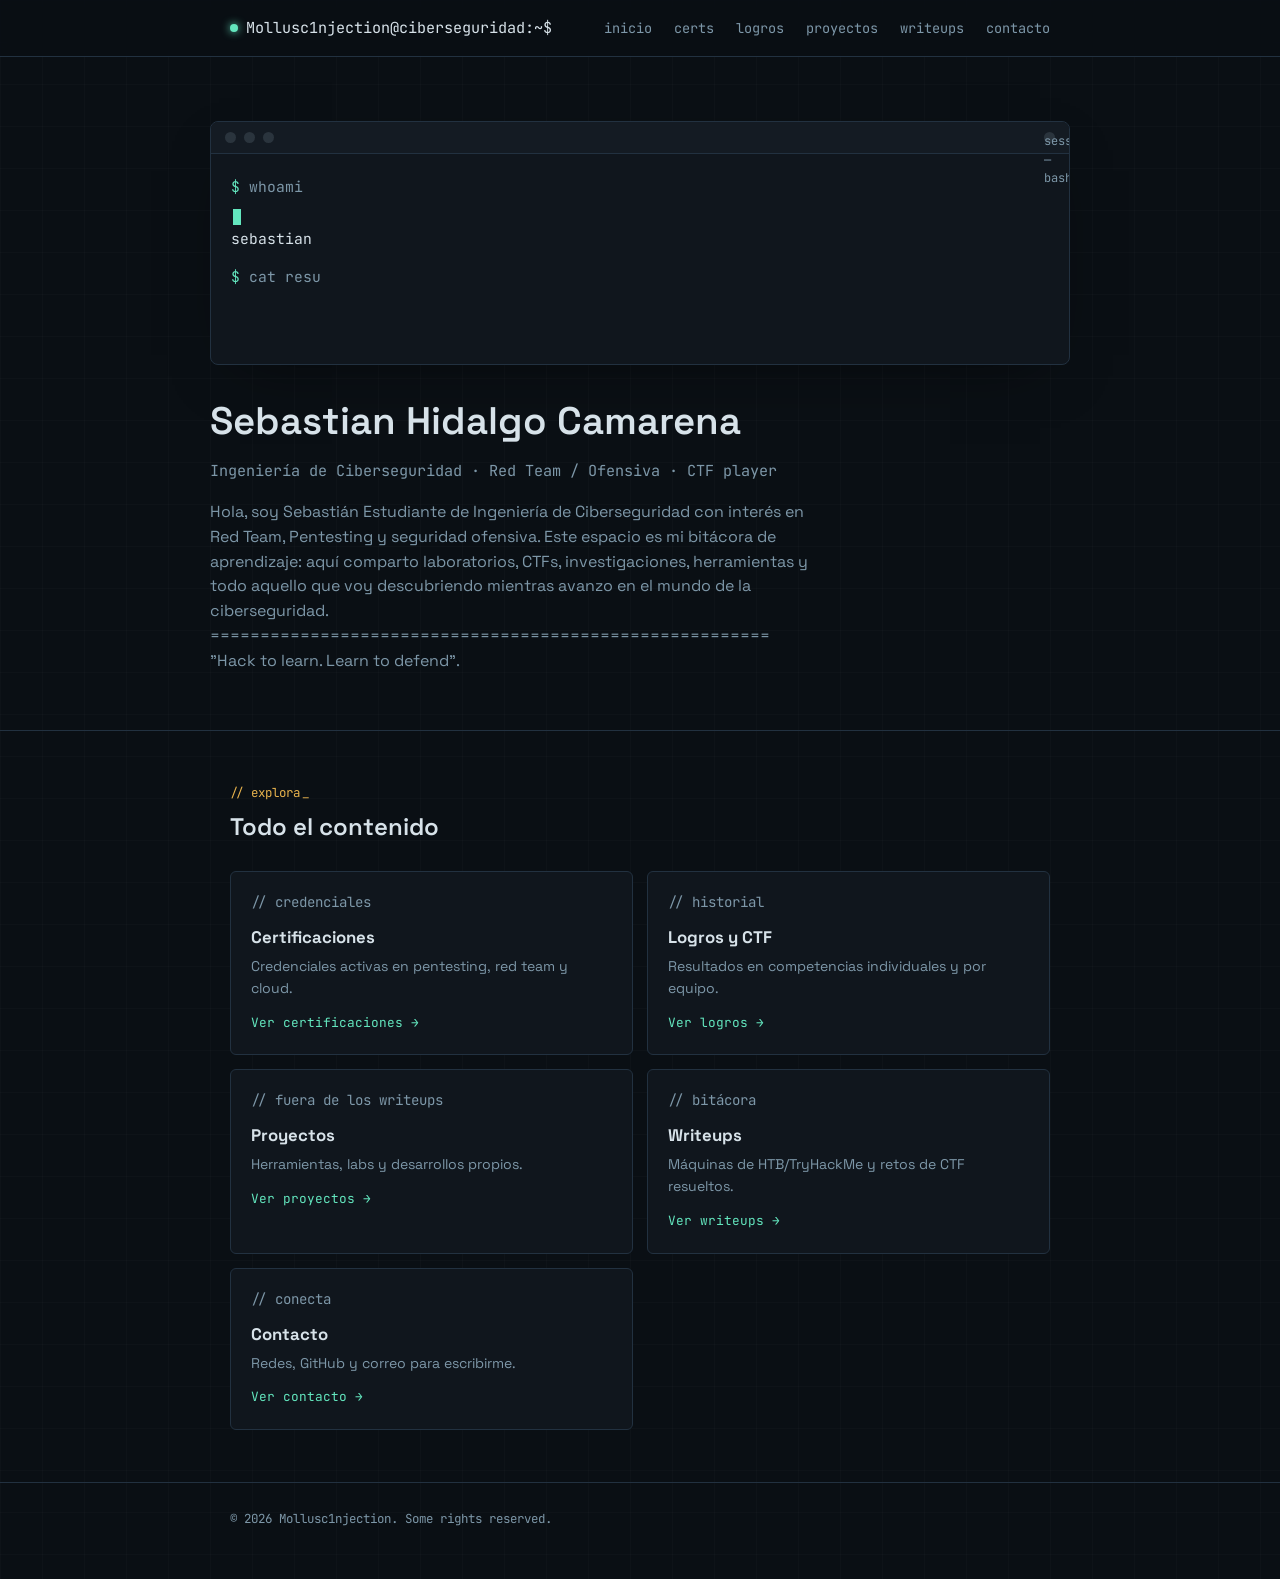
<file: index.html>
<!DOCTYPE html>
<html lang="es">
<head>
<meta charset="UTF-8">
<meta name="viewport" content="width=device-width, initial-scale=1">
<title>Sebastian — Ingeniería de Ciberseguridad</title>
<meta name="description" content="Portafolio de ciberseguridad: writeups, certificaciones y proyectos.">
<link rel="preconnect" href="https://fonts.googleapis.com">
<link href="https://fonts.googleapis.com/css2?family=Space+Grotesk:wght@500;600;700&family=JetBrains+Mono:wght@400;500;600&display=swap" rel="stylesheet">
<link rel="stylesheet" href="assets/css/style.css">
</head>
<body>

<nav class="nav">
  <div class="wrap">
    <div class="brand"><span class="dot"></span> Mollusc1njection@ciberseguridad:~$</div>
    <button class="nav-toggle" id="navToggle" aria-label="Abrir menú" aria-expanded="false">menu</button>
    <ul class="nav-links" id="navLinks">
      <li><a href="index.html">inicio</a></li>
      <li><a href="certificaciones.html">certs</a></li>
      <li><a href="logros.html">logros</a></li>
      <li><a href="proyectos.html">proyectos</a></li>
      <li><a href="writeups.html">writeups</a></li>
      <li><a href="contacto.html">contacto</a></li>
    </ul>
  </div>
</nav>

<header class="hero wrap">
  <div class="terminal">
    <div class="terminal-bar">
      <span></span><span></span><span></span>
      <span class="id">session — bash</span>
    </div>
    <div class="terminal-body" id="termBody">
      
    </div>
  </div>

  <h1 class="hero-title">Sebastian Hidalgo Camarena</h1>
  <p class="hero-role">Ingeniería de Ciberseguridad · Red Team / Ofensiva · CTF player</p>
  <p style="color:var(--muted); max-width:60ch;">
Hola, soy Sebastián
Estudiante de Ingeniería de Ciberseguridad con interés en Red Team, Pentesting y seguridad ofensiva.
Este espacio es mi bitácora de aprendizaje: aquí comparto laboratorios, CTFs, investigaciones, herramientas y todo aquello que voy descubriendo mientras avanzo en el mundo de la ciberseguridad.
========================================================
"Hack to learn. Learn to defend".

  </p>
</header>

<section>
  <div class="wrap">
    <div class="section-head">
      <p class="section-tag">// explora</p>
      <h2 class="section-title">Todo el contenido</h2>
    </div>
    <div class="teaser-grid">

      <a class="teaser-card" href="certificaciones.html">
        <p class="teaser-tag">// credenciales</p>
        <h3>Certificaciones</h3>
        <p>Credenciales activas en pentesting, red team y cloud.</p>
        <span class="go">Ver certificaciones →</span>
      </a>

      <a class="teaser-card" href="logros.html">
        <p class="teaser-tag">// historial</p>
        <h3>Logros y CTF</h3>
        <p>Resultados en competencias individuales y por equipo.</p>
        <span class="go">Ver logros →</span>
      </a>

      <a class="teaser-card" href="proyectos.html">
        <p class="teaser-tag">// fuera de los writeups</p>
        <h3>Proyectos</h3>
        <p>Herramientas, labs y desarrollos propios.</p>
        <span class="go">Ver proyectos →</span>
      </a>

      <a class="teaser-card" href="writeups.html">
        <p class="teaser-tag">// bitácora</p>
        <h3>Writeups</h3>
        <p>Máquinas de HTB/TryHackMe y retos de CTF resueltos.</p>
        <span class="go">Ver writeups →</span>
      </a>

      <a class="teaser-card" href="contacto.html">
        <p class="teaser-tag">// conecta</p>
        <h3>Contacto</h3>
        <p>Redes, GitHub y correo para escribirme.</p>
        <span class="go">Ver contacto →</span>
      </a>

    </div>
  </div>
</section>

<footer>
  <div class="wrap">
    © <span id="year"></span>  Mollusc1njection. Some rights reserved.
  </div>
</footer>

<script src="assets/js/main.js"></script>
</body>
</html>
</file>
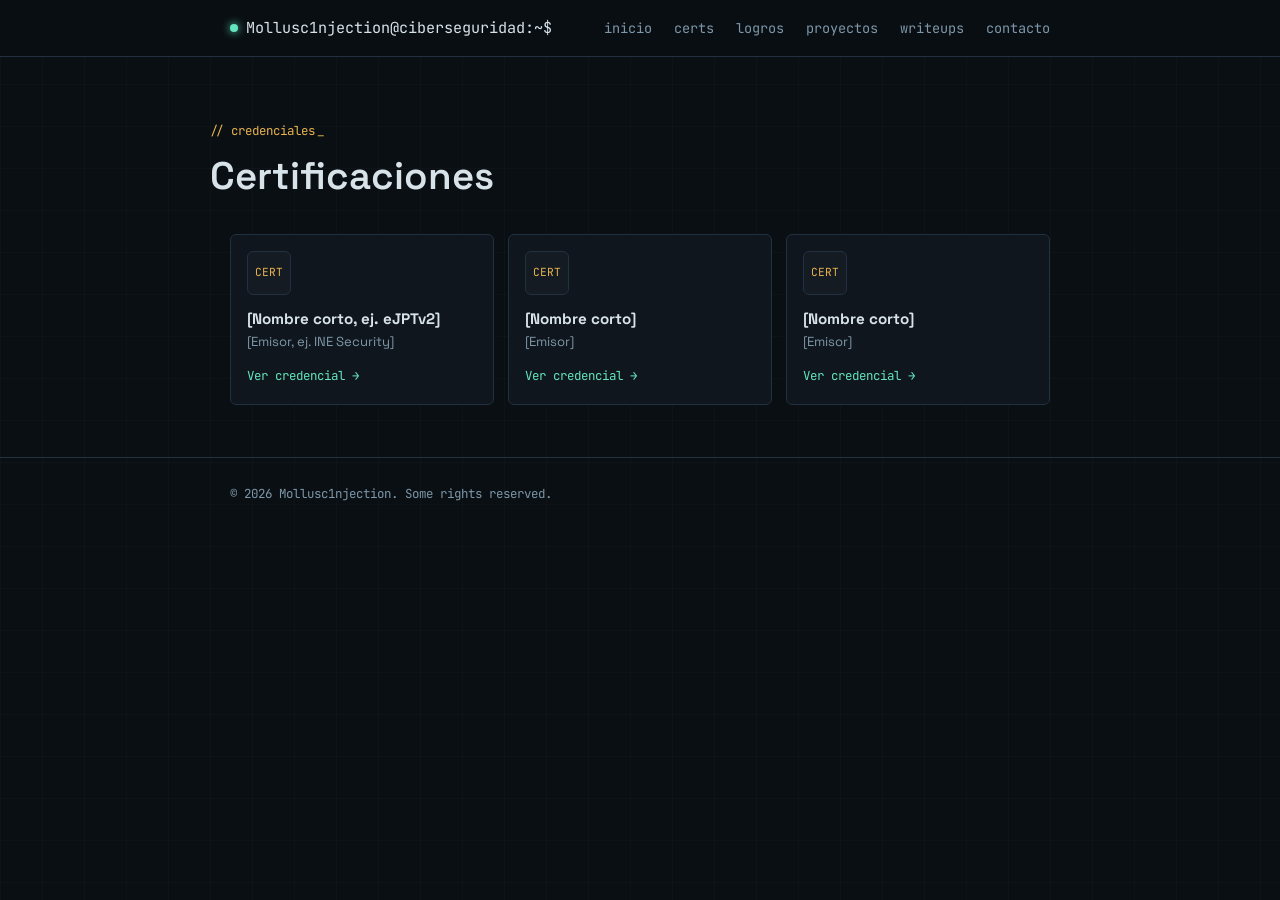
<file: certificaciones.html>
<!DOCTYPE html>
<html lang="es">
<head>
<meta charset="UTF-8">
<meta name="viewport" content="width=device-width, initial-scale=1">
<title>Certificaciones — Sebastian</title>
<link rel="preconnect" href="https://fonts.googleapis.com">
<link href="https://fonts.googleapis.com/css2?family=Space+Grotesk:wght@500;600;700&family=JetBrains+Mono:wght@400;500;600&display=swap" rel="stylesheet">
<link rel="stylesheet" href="assets/css/style.css">
</head>
<body>

<nav class="nav">
  <div class="wrap">
    <div class="brand"><span class="dot"></span> Mollusc1njection@ciberseguridad:~$</div>
    <button class="nav-toggle" id="navToggle" aria-label="Abrir menú" aria-expanded="false">menu</button>
    <ul class="nav-links" id="navLinks">
      <li><a href="index.html">inicio</a></li>
      <li><a href="certificaciones.html">certs</a></li>
      <li><a href="logros.html">logros</a></li>
      <li><a href="proyectos.html">proyectos</a></li>
      <li><a href="writeups.html">writeups</a></li>
      <li><a href="contacto.html">contacto</a></li>
    </ul>
  </div>
</nav>

<header class="hero wrap" style="padding-bottom:10px;">
  <p class="section-tag">// credenciales</p>
  <h1 class="hero-title" style="margin-top:0;">Certificaciones</h1>
</header>

<section style="border-top:none; padding-top:10px;">
  <div class="wrap">
    <div class="cert-grid">

      <div class="cert-card">
        <div class="cert-badge">CERT</div>
        <h3>[Nombre corto, ej. eJPTv2]</h3>
        <p>[Emisor, ej. INE Security]</p>
        <a href="#" target="_blank" rel="noopener">Ver credencial →</a>
      </div>

      <div class="cert-card">
        <div class="cert-badge">CERT</div>
        <h3>[Nombre corto]</h3>
        <p>[Emisor]</p>
        <a href="#" target="_blank" rel="noopener">Ver credencial →</a>
      </div>

      <div class="cert-card">
        <div class="cert-badge">CERT</div>
        <h3>[Nombre corto]</h3>
        <p>[Emisor]</p>
        <a href="#" target="_blank" rel="noopener">Ver credencial →</a>
      </div>


    </div>
  </div>
</section>

<footer>
  <div class="wrap">
    © <span id="year"></span>  Mollusc1njection. Some rights reserved.
  </div>
</footer>

<script src="assets/js/main.js"></script>
</body>
</html>
</file>
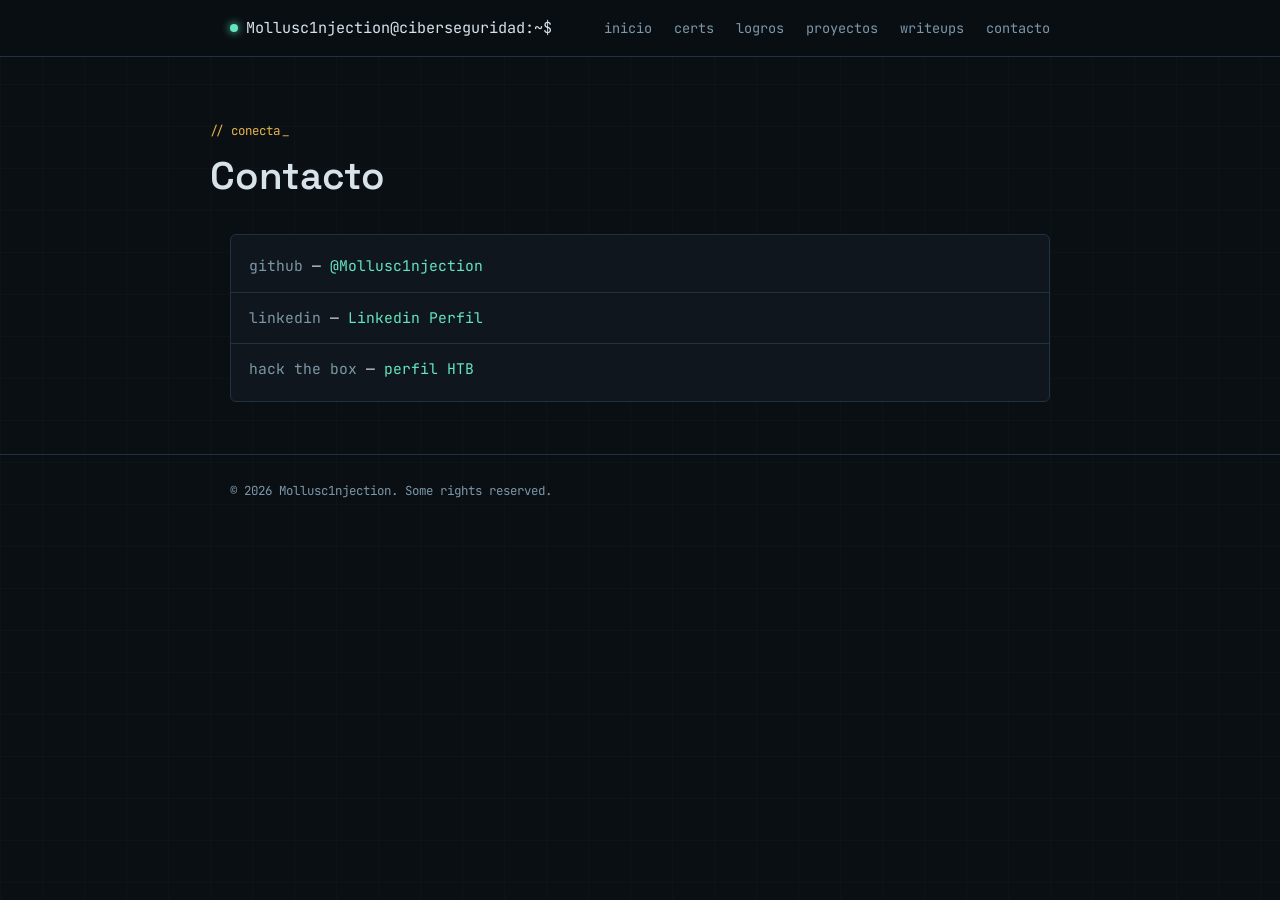
<file: contacto.html>
<!DOCTYPE html>
<html lang="es">
<head>
<meta charset="UTF-8">
<meta name="viewport" content="width=device-width, initial-scale=1">
<title>Contacto — Tu Nombre</title>
<link rel="preconnect" href="https://fonts.googleapis.com">
<link href="https://fonts.googleapis.com/css2?family=Space+Grotesk:wght@500;600;700&family=JetBrains+Mono:wght@400;500;600&display=swap" rel="stylesheet">
<link rel="stylesheet" href="assets/css/style.css">
</head>
<body>

<nav class="nav">
  <div class="wrap">
    <div class="brand"><span class="dot"></span> Mollusc1njection@ciberseguridad:~$</div>
    <button class="nav-toggle" id="navToggle" aria-label="Abrir menú" aria-expanded="false">menu</button>
    <ul class="nav-links" id="navLinks">
      <li><a href="index.html">inicio</a></li>
      <li><a href="certificaciones.html">certs</a></li>
      <li><a href="logros.html">logros</a></li>
      <li><a href="proyectos.html">proyectos</a></li>
      <li><a href="writeups.html">writeups</a></li>
      <li><a href="contacto.html">contacto</a></li>
    </ul>
  </div>
</nav>

<header class="hero wrap" style="padding-bottom:10px;">
  <p class="section-tag">// conecta</p>
  <h1 class="hero-title" style="margin-top:0;">Contacto</h1>
</header>

<section style="border-top:none; padding-top:10px;">
  <div class="wrap">
    <div class="contact-box">
    <ul class="contact-list">
      <li><span class="k">github</span> — <a href="https://github.com/Mollusc1njection" target="_blank" rel="noopener">@Mollusc1njection</a></li>
      <li><span class="k">linkedin</span> — <a href="https://www.linkedin.com/in/sebastianing/" target="_blank" rel="noopener">Linkedin Perfil</a></li>
      <li><span class="k">hack the box</span> — <a href="https://app.hackthebox.com/users/3444471" target="_blank" rel="noopener">perfil HTB</a></li>
    </ul>
    </div>
  </div>
</section>

<footer>
  <div class="wrap">
    © <span id="year"></span>  Mollusc1njection. Some rights reserved.
  </div>
</footer>

<script src="assets/js/main.js"></script>
</body>
</html>
</file>
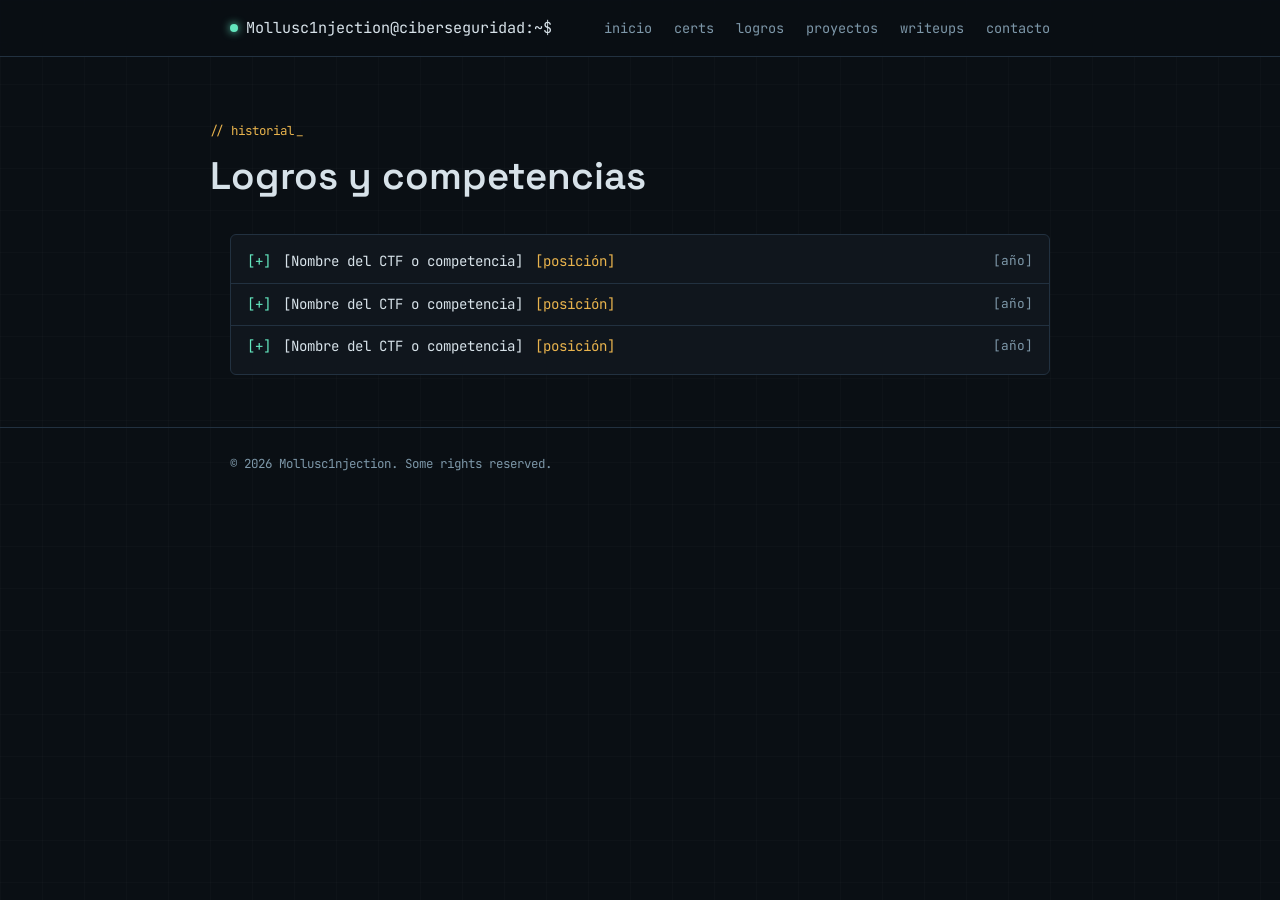
<file: logros.html>
<!DOCTYPE html>
<html lang="es">
<head>
<meta charset="UTF-8">
<meta name="viewport" content="width=device-width, initial-scale=1">
<title>Logros — Tu Nombre</title>
<link rel="preconnect" href="https://fonts.googleapis.com">
<link href="https://fonts.googleapis.com/css2?family=Space+Grotesk:wght@500;600;700&family=JetBrains+Mono:wght@400;500;600&display=swap" rel="stylesheet">
<link rel="stylesheet" href="assets/css/style.css">
</head>
<body>

<nav class="nav">
  <div class="wrap">
    <div class="brand"><span class="dot"></span> Mollusc1njection@ciberseguridad:~$</div>
    <button class="nav-toggle" id="navToggle" aria-label="Abrir menú" aria-expanded="false">menu</button>
    <ul class="nav-links" id="navLinks">
      <li><a href="index.html">inicio</a></li>
      <li><a href="certificaciones.html">certs</a></li>
      <li><a href="logros.html">logros</a></li>
      <li><a href="proyectos.html">proyectos</a></li>
      <li><a href="writeups.html">writeups</a></li>
      <li><a href="contacto.html">contacto</a></li>
    </ul>
  </div>
</nav>

<header class="hero wrap" style="padding-bottom:10px;">
  <p class="section-tag">// historial</p>
  <h1 class="hero-title" style="margin-top:0;">Logros y competencias</h1>
</header>

<section style="border-top:none; padding-top:10px;">
  <div class="wrap">
    <div class="log">

      <div class="log-row">
        <span class="log-mark">[+]</span>
        <span class="desc">[Nombre del CTF o competencia]</span>
        <span class="place">[posición]</span>
        <span class="meta">[año]</span>
      </div>

      <div class="log-row">
        <span class="log-mark">[+]</span>
        <span class="desc">[Nombre del CTF o competencia]</span>
        <span class="place">[posición]</span>
        <span class="meta">[año]</span>
      </div>

      <div class="log-row">
        <span class="log-mark">[+]</span>
        <span class="desc">[Nombre del CTF o competencia]</span>
        <span class="place">[posición]</span>
        <span class="meta">[año]</span>
      </div>


    </div>
  </div>
</section>

<footer>
  <div class="wrap">
    © <span id="year"></span> Mollusc1njection. Some rights reserved.
  </div>
</footer>

<script src="assets/js/main.js"></script>
</body>
</html>
</file>
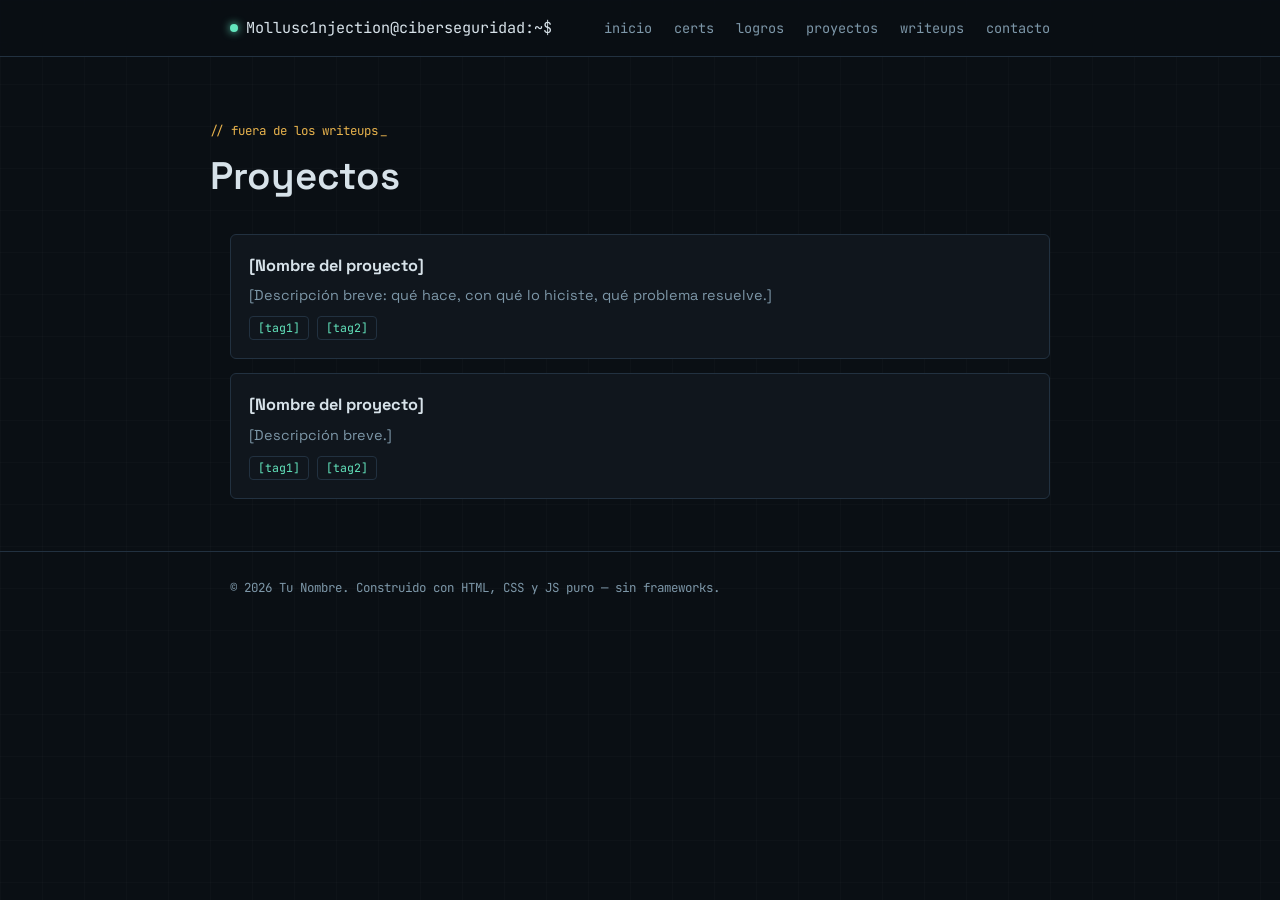
<file: proyectos.html>
<!DOCTYPE html>
<html lang="es">
<head>
<meta charset="UTF-8">
<meta name="viewport" content="width=device-width, initial-scale=1">
<title>Proyectos — Tu Nombre</title>
<link rel="preconnect" href="https://fonts.googleapis.com">
<link href="https://fonts.googleapis.com/css2?family=Space+Grotesk:wght@500;600;700&family=JetBrains+Mono:wght@400;500;600&display=swap" rel="stylesheet">
<link rel="stylesheet" href="assets/css/style.css">
</head>
<body>

<nav class="nav">
  <div class="wrap">
    <div class="brand"><span class="dot"></span> Mollusc1njection@ciberseguridad:~$</div>
    <button class="nav-toggle" id="navToggle" aria-label="Abrir menú" aria-expanded="false">menu</button>
    <ul class="nav-links" id="navLinks">
      <li><a href="index.html">inicio</a></li>
      <li><a href="certificaciones.html">certs</a></li>
      <li><a href="logros.html">logros</a></li>
      <li><a href="proyectos.html">proyectos</a></li>
      <li><a href="writeups.html">writeups</a></li>
      <li><a href="contacto.html">contacto</a></li>
    </ul>
  </div>
</nav>

<header class="hero wrap" style="padding-bottom:10px;">
  <p class="section-tag">// fuera de los writeups</p>
  <h1 class="hero-title" style="margin-top:0;">Proyectos</h1>
</header>

<section style="border-top:none; padding-top:10px;">
  <div class="wrap">
    <div class="proj-list">

      <a class="proj-card" href="#" target="_blank" rel="noopener">
        <h3>[Nombre del proyecto]</h3>
        <p>[Descripción breve: qué hace, con qué lo hiciste, qué problema resuelve.]</p>
        <div class="tag-row">
          <span class="tag">[tag1]</span>
          <span class="tag">[tag2]</span>
        </div>
      </a>

      <a class="proj-card" href="#" target="_blank" rel="noopener">
        <h3>[Nombre del proyecto]</h3>
        <p>[Descripción breve.]</p>
        <div class="tag-row">
          <span class="tag">[tag1]</span>
          <span class="tag">[tag2]</span>
        </div>
      </a>


    </div>
  </div>
</section>

<footer>
  <div class="wrap">
    © <span id="year"></span> Tu Nombre. Construido con HTML, CSS y JS puro — sin frameworks.
  </div>
</footer>

<script src="assets/js/main.js"></script>
</body>
</html>
</file>
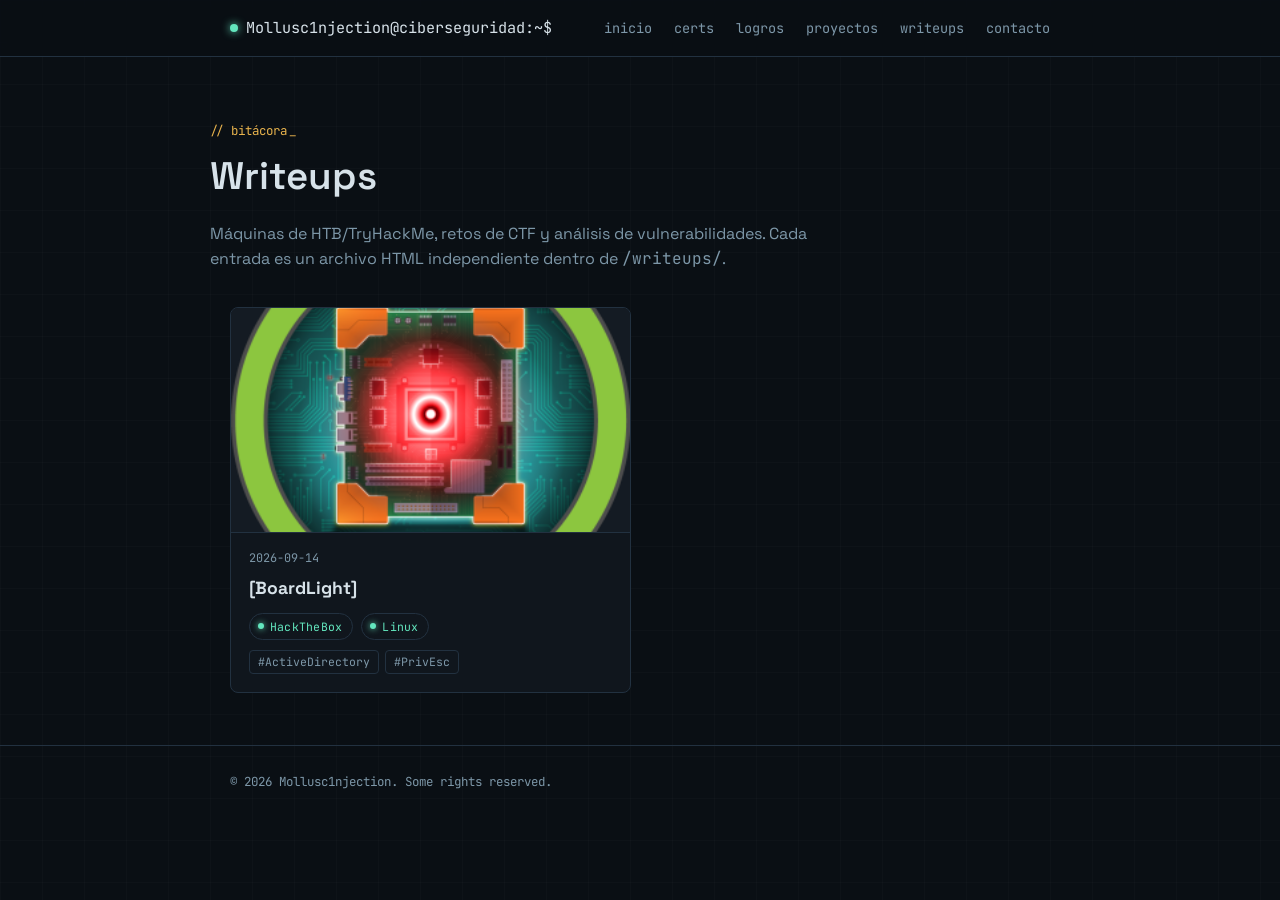
<file: writeups.html>
<!DOCTYPE html>
<html lang="es">
<head>
<meta charset="UTF-8">
<meta name="viewport" content="width=device-width, initial-scale=1">
<title>Writeups — Tu Nombre</title>
<link rel="preconnect" href="https://fonts.googleapis.com">
<link href="https://fonts.googleapis.com/css2?family=Space+Grotesk:wght@500;600;700&family=JetBrains+Mono:wght@400;500;600&display=swap" rel="stylesheet">
<link rel="stylesheet" href="assets/css/style.css">
</head>
<body>

<nav class="nav">
  <div class="wrap">
    <div class="brand"><span class="dot"></span> Mollusc1njection@ciberseguridad:~$</div>
    <button class="nav-toggle" id="navToggle" aria-label="Abrir menú" aria-expanded="false">menu</button>
    <ul class="nav-links" id="navLinks">
      <li><a href="index.html">inicio</a></li>
      <li><a href="certificaciones.html">certs</a></li>
      <li><a href="logros.html">logros</a></li>
      <li><a href="proyectos.html">proyectos</a></li>
      <li><a href="writeups.html">writeups</a></li>
      <li><a href="contacto.html">contacto</a></li>
    </ul>
  </div>
</nav>

<header class="hero wrap" style="padding-bottom:10px;">
  <p class="section-tag">// bitácora</p>
  <h1 class="hero-title" style="margin-top:0;">Writeups</h1>
  <p style="color:var(--muted); max-width:60ch;">
    Máquinas de HTB/TryHackMe, retos de CTF y análisis de vulnerabilidades.
    Cada entrada es un archivo HTML independiente dentro de <code>/writeups/</code>.
  </p>
</header>

<section style="border-top:none; padding-top:10px;">
  <div class="wrap">
    <div class="wu-grid" id="wuList">
    </div>
  </div>
</section>

<footer>
  <div class="wrap">
    © <span id="year"></span>  Mollusc1njection. Some rights reserved.
  </div>
</footer>

<script src="assets/js/writeups-data.js"></script>
<script src="assets/js/main.js"></script>
</body>
</html>
</file>
<file: assets/css/style.css>
/* =========================================================
   TOKENS
   ========================================================= */
:root{
  --bg:        #0a0f14;
  --panel:     #10161d;
  --panel-2:   #141b23;
  --line:      #223140;
  --text:      #d7e2e9;
  --muted:     #7d97a8;
  --accent:    #63e6be; /* teal - ok / links */
  --danger:    #ff6161; /* rojo - critico / highlight */
  --amber:     #e8b34d; /* ambar - warning / badges */

  --mono: "JetBrains Mono", "SFMono-Regular", Consolas, monospace;
  --sans: "Space Grotesk", "Segoe UI", sans-serif;

  --max: 860px;
}

*{ box-sizing:border-box; }
html{ scroll-behavior:smooth; }

@media (prefers-reduced-motion: reduce){
  html{ scroll-behavior:auto; }
  *{ animation-duration:0.001ms !important; animation-iteration-count:1 !important; transition-duration:0.001ms !important; }
}

body{
  margin:0;
  background:var(--bg);
  background-image:
    linear-gradient(rgba(255,255,255,0.015) 1px, transparent 1px),
    linear-gradient(90deg, rgba(255,255,255,0.015) 1px, transparent 1px);
  background-size: 42px 42px;
  background-position: 0 0, 0 0;
  animation: gridDrift 50s linear infinite;
  color:var(--text);
  font-family:var(--sans);
  line-height:1.55;
  -webkit-font-smoothing:antialiased;
}
@keyframes gridDrift{
  from{ background-position: 0 0, 0 0; }
  to{ background-position: 420px 420px, 420px 420px; }
}

a{ color:var(--accent); text-decoration:none; }
a:hover{ text-decoration:underline; }
a:focus-visible, button:focus-visible{
  outline:2px solid var(--accent);
  outline-offset:3px;
}

.wrap{ max-width:var(--max); margin:0 auto; padding:0 20px; }

code, .mono{ font-family:var(--mono); }

/* =========================================================
   NAV
   ========================================================= */
.nav{
  position:sticky; top:0; z-index:20;
  background:rgba(10,15,20,0.86);
  backdrop-filter:blur(6px);
  border-bottom:1px solid var(--line);
}
.nav .wrap{
  display:flex; align-items:center; justify-content:space-between;
  height:56px;
}
.brand{
  font-family:var(--mono);
  font-size:0.95rem;
  color:var(--text);
  display:flex; align-items:center; gap:8px;
}
.brand .dot{
  width:8px; height:8px; border-radius:50%;
  background:var(--accent);
  box-shadow:0 0 8px var(--accent);
  animation: dotPulse 2.4s ease-in-out infinite;
}
@keyframes dotPulse{
  0%, 100%{ opacity:1; box-shadow:0 0 6px var(--accent); }
  50%{ opacity:0.7; box-shadow:0 0 14px var(--accent); }
}
.nav-links{ display:flex; gap:22px; list-style:none; margin:0; padding:0; }
.nav-links a{
  color:var(--muted); font-family:var(--mono); font-size:0.85rem;
}
.nav-links a:hover{ color:var(--text); text-decoration:none; }
.nav-toggle{ display:none; }

@media (max-width:640px){
  .nav-links{
    position:fixed; inset:56px 0 auto 0;
    background:var(--panel);
    border-bottom:1px solid var(--line);
    flex-direction:column; padding:16px 20px; gap:14px;
    transform:translateY(-8px);
    opacity:0; pointer-events:none;
    transition:opacity .15s ease, transform .15s ease;
  }
  .nav-links.open{ opacity:1; pointer-events:auto; transform:translateY(0); }
  .nav-toggle{
    display:block; background:none; border:1px solid var(--line);
    color:var(--text); font-family:var(--mono); padding:6px 10px; border-radius:4px;
  }
}

/* =========================================================
   HERO / TERMINAL
   ========================================================= */
.hero{ padding:64px 0 40px; }
.terminal{
  background:var(--panel);
  border:1px solid var(--line);
  border-radius:8px;
  overflow:hidden;
  box-shadow:0 20px 60px -30px rgba(0,0,0,0.6);
}
.terminal-bar{
  display:flex; align-items:center; gap:8px;
  padding:10px 14px;
  background:var(--panel-2);
  border-bottom:1px solid var(--line);
}
.terminal-bar span{
  width:11px; height:11px; border-radius:50%;
  background:#2a343d;
}
.terminal-bar .id{
  margin-left:auto; color:var(--muted); font-family:var(--mono); font-size:0.75rem;
}
.terminal-body{
  padding:22px 20px 26px;
  font-family:var(--mono);
  font-size:0.92rem;
  min-height:210px;
}
.terminal-line{ margin:0 0 6px; color:var(--muted); }
.terminal-line .prompt{ color:var(--accent); }
.terminal-out{ color:var(--text); margin:0 0 16px; white-space:pre-wrap; }
.cursor{
  display:inline-block; width:8px; height:1.1em; background:var(--accent);
  vertical-align:text-bottom; margin-left:2px;
  animation:blink 1s step-end infinite;
}
@keyframes blink{ 50%{ opacity:0; } }

.hero-title{
  font-family:var(--sans);
  font-size:clamp(1.7rem, 4vw, 2.4rem);
  margin:26px 0 8px;
  font-weight:600;
}
.hero-role{
  color:var(--muted);
  font-family:var(--mono);
  font-size:0.95rem;
  margin:0 0 18px;
}
.hero-cta{ display:flex; gap:12px; flex-wrap:wrap; margin-top:20px; }
.btn{
  font-family:var(--mono);
  font-size:0.85rem;
  padding:10px 16px;
  border-radius:5px;
  border:1px solid var(--line);
  color:var(--text);
  transition:border-color .15s ease, color .15s ease;
}
.btn:hover{ border-color:var(--accent); color:var(--accent); text-decoration:none; }
.btn.primary{ border-color:var(--accent); color:var(--accent); }
.btn.primary:hover{ background:var(--accent); color:#06110d; }

/* =========================================================
   SECTIONS
   ========================================================= */
section{ padding:52px 0; border-top:1px solid var(--line); }
.section-head{ margin-bottom:26px; }
.section-tag{
  font-family:var(--mono); font-size:0.78rem; color:var(--amber);
  margin:0 0 6px;
}
.section-tag::after{
  content:"_";
  margin-left:2px;
  animation:blink 1.1s step-end infinite;
}
.section-title{ font-size:1.5rem; margin:0; font-weight:600; }

/* Certificaciones */
.cert-grid{
  display:grid; grid-template-columns:repeat(3, 1fr); gap:14px;
}
@media (max-width:720px){ .cert-grid{ grid-template-columns:repeat(2,1fr); } }
@media (max-width:480px){ .cert-grid{ grid-template-columns:1fr; } }

.cert-card{
  position:relative; overflow:hidden;
  background:var(--panel);
  border:1px solid var(--line);
  border-radius:6px;
  padding:16px;
  transition:border-color .15s ease;
}
.cert-card:hover{ border-color:var(--accent); }
.cert-card::after, .proj-card::after, .teaser-card::after{
  content:"";
  position:absolute; top:0; left:-60%; width:35%; height:100%;
  background:linear-gradient(120deg, transparent, rgba(99,230,190,0.12), transparent);
  transform:skewX(-20deg);
  transition:left .65s ease;
  pointer-events:none;
}
.cert-card:hover::after, .proj-card:hover::after, .teaser-card:hover::after{
  left:130%;
}
.cert-badge{
  width:44px; height:44px; border-radius:6px;
  background:var(--panel-2); border:1px solid var(--line);
  display:flex; align-items:center; justify-content:center;
  font-family:var(--mono); font-size:0.7rem; color:var(--amber);
  margin-bottom:12px;
}
.cert-card h3{ font-size:0.95rem; margin:0 0 2px; }
.cert-card p{ margin:0 0 10px; color:var(--muted); font-size:0.82rem; }
.cert-card a{ font-family:var(--mono); font-size:0.78rem; }

/* Logros - estilo log */
.log{
  font-family:var(--mono); font-size:0.88rem;
  background:var(--panel);
  border:1px solid var(--line); border-radius:6px;
  padding:6px 0;
}
.log-row{
  display:flex; gap:12px; padding:10px 16px;
  border-bottom:1px solid var(--line);
}
.log-row:last-child{ border-bottom:none; }
.log-mark{ color:var(--accent); animation: markPulse 2.6s ease-in-out infinite; }
@keyframes markPulse{
  0%, 100%{ opacity:1; }
  50%{ opacity:0.5; }
}
.log-row .place{ color:var(--amber); }
.log-row .desc{ color:var(--text); }
.log-row .meta{ margin-left:auto; color:var(--muted); font-size:0.8rem; white-space:nowrap; }

/* Proyectos */
.proj-list{ display:flex; flex-direction:column; gap:14px; }
.proj-card{
  position:relative; overflow:hidden;
  background:var(--panel); border:1px solid var(--line); border-radius:6px;
  padding:18px; display:block;
}
.proj-card:hover{ border-color:var(--accent); text-decoration:none; }
.proj-card h3{ margin:0 0 6px; color:var(--text); font-size:1.02rem; }
.proj-card p{ margin:0 0 10px; color:var(--muted); font-size:0.9rem; }
.tag-row{ display:flex; gap:8px; flex-wrap:wrap; }
.tag{
  font-family:var(--mono); font-size:0.72rem; color:var(--accent);
  border:1px solid var(--line); padding:2px 8px; border-radius:4px;
}

/* Teasers en index.html: acceso rápido a cada página */
.teaser-grid{
  display:grid; grid-template-columns:repeat(2, 1fr); gap:14px;
}
@media (max-width:600px){ .teaser-grid{ grid-template-columns:1fr; } }
.teaser-card{
  position:relative; overflow:hidden;
  display:block;
  background:var(--panel); border:1px solid var(--line); border-radius:6px;
  padding:20px;
}
.teaser-card:hover{ border-color:var(--accent); text-decoration:none; }
.teaser-tag{ font-family:var(--mono); font-size:0.74rem; color:var(--amber); margin:0 0 8px; }
.teaser-card h3{ margin:0 0 6px; color:var(--text); font-size:1.05rem; }
.teaser-card p{ margin:0 0 10px; color:var(--muted); font-size:0.88rem; }
.teaser-card .go{ font-family:var(--mono); font-size:0.8rem; color:var(--accent); }

/* Writeups - cards */
.wu-grid{ display:grid; grid-template-columns:repeat(2, 1fr); gap:18px; }
@media (max-width:720px){ .wu-grid{ grid-template-columns:1fr; } }

.wu-card{
  position:relative; overflow:hidden;
  display:block;
  background:var(--panel); border:1px solid var(--line); border-radius:8px;
}
.wu-card:hover{ border-color:var(--accent); text-decoration:none; }
.wu-cover{
  width:100%; aspect-ratio:16/9; object-fit:cover; display:block;
  border-bottom:1px solid var(--line);
  background:var(--panel-2);
}
.wu-card-body{ padding:16px 18px 18px; }
.wu-card-meta{ font-family:var(--mono); font-size:0.74rem; color:var(--muted); margin:0 0 8px; }
.wu-card h3{ margin:0 0 10px; color:var(--text); font-size:1.1rem; }

.badge-row{ display:flex; gap:8px; flex-wrap:wrap; margin-bottom:10px; }
.badge-pill{
  display:inline-flex; align-items:center; gap:6px;
  font-family:var(--mono); font-size:0.72rem; letter-spacing:0.02em;
  color:var(--accent);
  border:1px solid var(--line); border-radius:999px;
  padding:4px 10px 4px 8px;
}
.badge-pill .bd{
  width:6px; height:6px; border-radius:50%;
  background:var(--accent); box-shadow:0 0 6px var(--accent);
}
.hashtag-row{ display:flex; gap:6px; flex-wrap:wrap; }
.hashtag-row .tag{ color:var(--muted); border-color:var(--line); }

/* Página de writeup: portada + layout con TOC */
.post-body h2, .post-body h3, .md-content h2, .md-content h3{ scroll-margin-top: 76px; }

.post-cover{
  width:100%; max-height:340px; object-fit:cover;
  border-radius:8px; border:1px solid var(--line);
  display:block; margin-bottom:8px;
}
.post-layout{
  display:grid; grid-template-columns:1fr 220px; gap:36px;
  align-items:start;
}
@media (max-width:860px){ .post-layout{ grid-template-columns:1fr; } }

.post-toc{
  position:sticky; top:72px;
  border-left:1px solid var(--line);
  padding-left:16px;
  font-family:var(--mono); font-size:0.8rem;
}
@media (max-width:860px){
  .post-toc{ position:static; border-left:none; border-top:1px solid var(--line); padding:16px 0 0; margin-bottom:10px; }
}
.post-toc-label{ color:var(--amber); margin:0 0 10px; font-size:0.74rem; }
.post-toc ul{ list-style:none; margin:0; padding:0; display:flex; flex-direction:column; gap:8px; }
.post-toc ul ul{ margin-top:8px; padding-left:12px; border-left:1px solid var(--line); }
.post-toc a{ color:var(--muted); display:block; }
.post-toc a:hover{ color:var(--text); text-decoration:none; }
.post-toc a.active{ color:var(--accent); }

/* Bloque para incrustar un PDF que subas junto al writeup */
.pdf-embed{
  border:1px solid var(--line); border-radius:8px; overflow:hidden;
  background:var(--panel); margin:20px 0;
}
.pdf-embed iframe{ width:100%; height:640px; border:none; display:block; }
.pdf-embed .pdf-fallback{ padding:16px; font-family:var(--mono); font-size:0.85rem; color:var(--muted); }

/* Bloque para renderizar un .md exportado de Obsidian sin convertirlo a mano */
.md-content h1, .md-content h2, .md-content h3{ font-family:var(--sans); }
.md-content h2{ font-size:1.2rem; margin:34px 0 12px; padding-top:16px; border-top:1px solid var(--line); }
.md-content h3{ font-size:1.02rem; margin:22px 0 10px; }
.md-content p{ color:var(--text); }
.md-content a{ color:var(--accent); }
.md-content ul, .md-content ol{ color:var(--text); padding-left:22px; }
.md-content blockquote{
  margin:16px 0; padding:10px 16px; border-left:3px solid var(--accent);
  background:var(--panel); color:var(--muted); border-radius:0 6px 6px 0;
}
.md-content code{ font-family:var(--mono); font-size:0.88em; color:var(--amber); }
.md-content pre{
  background:var(--panel); border:1px solid var(--line); border-radius:6px;
  padding:14px 16px; overflow-x:auto; font-family:var(--mono); font-size:0.85rem;
}
.md-content pre code{ color:var(--accent); }
.md-content img{ max-width:100%; border-radius:6px; border:1px solid var(--line); }
.md-loading{ font-family:var(--mono); font-size:0.85rem; color:var(--muted); }

/* Contacto */
.contact-box{
  background:var(--panel); border:1px solid var(--line); border-radius:6px;
  padding:6px 0;
}
.contact-list{ list-style:none; padding:0; margin:0; display:flex; flex-direction:column; }
.contact-list li{
  font-family:var(--mono); font-size:0.92rem;
  padding:14px 18px; border-bottom:1px solid var(--line);
}
.contact-list li:last-child{ border-bottom:none; }
.contact-list .k{ color:var(--muted); }

footer{
  border-top:1px solid var(--line);
  padding:26px 0 50px;
  color:var(--muted);
  font-family:var(--mono);
  font-size:0.78rem;
}
</file>
